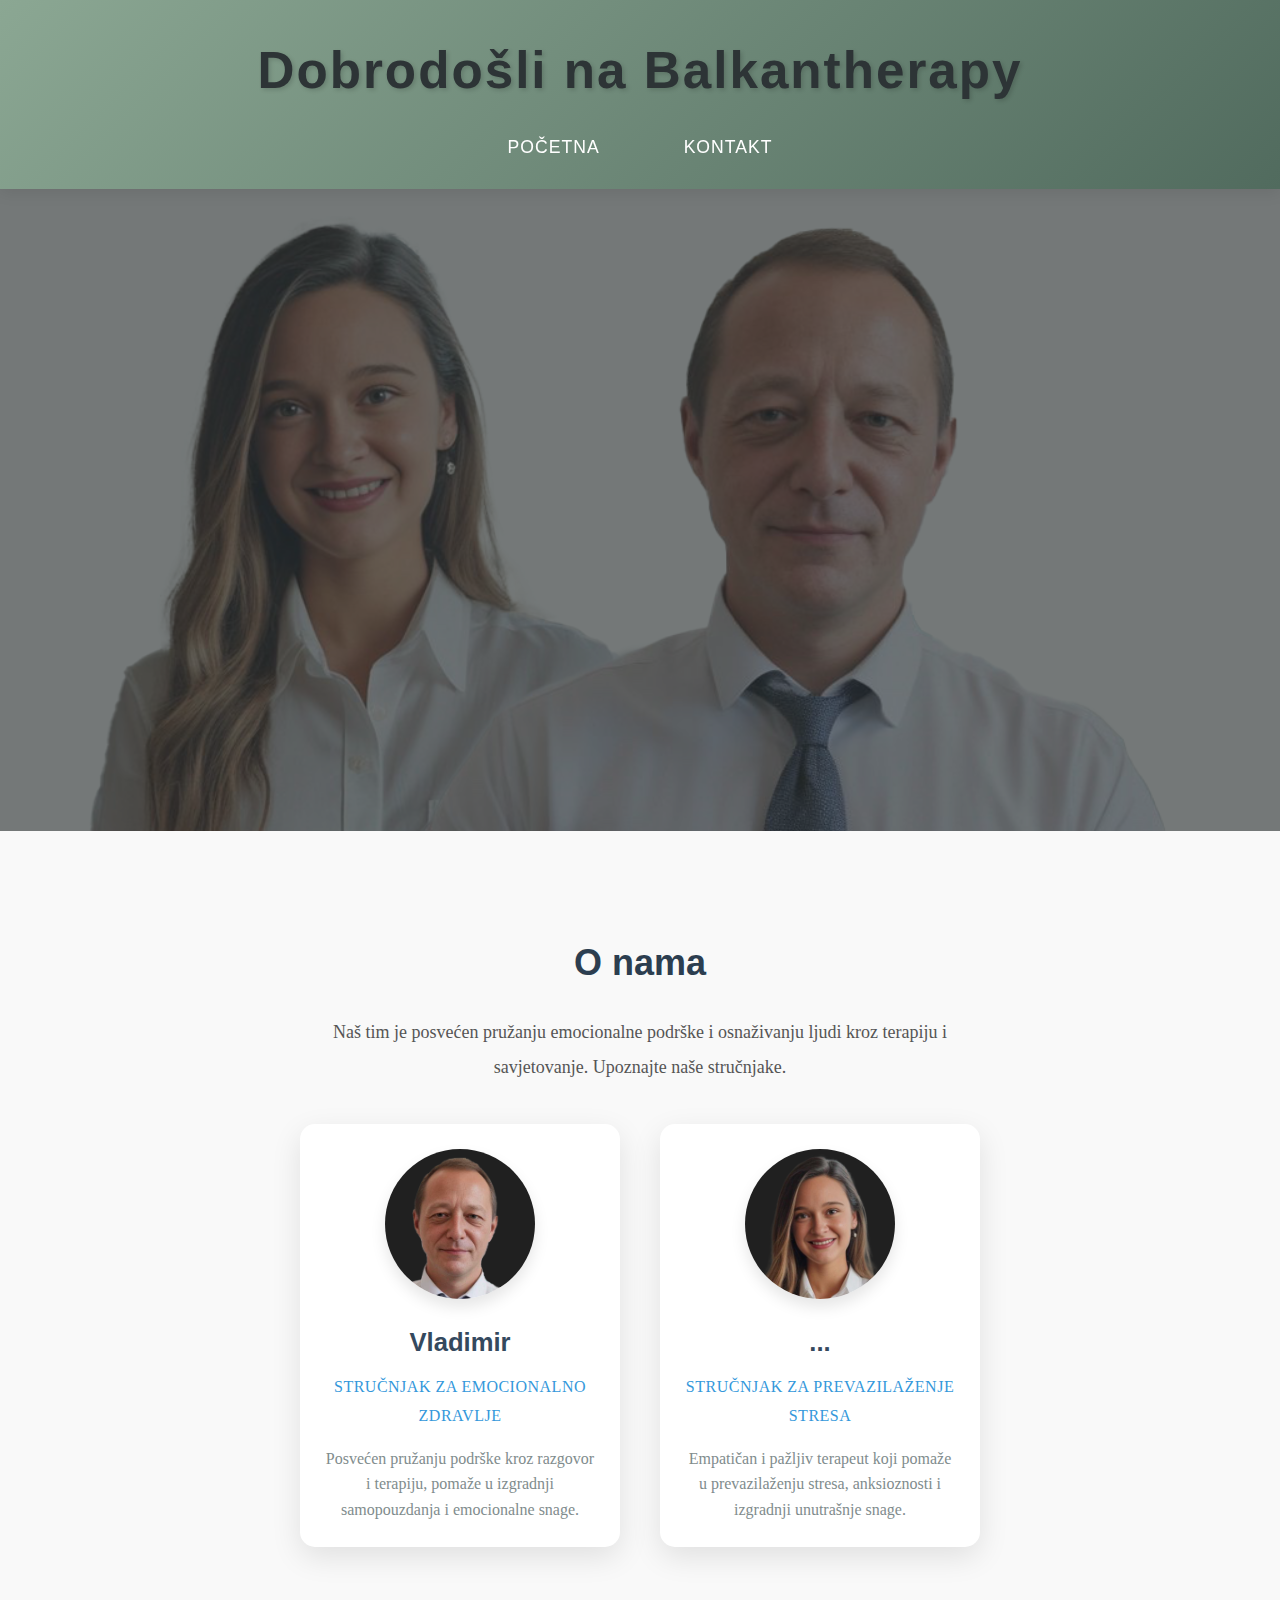
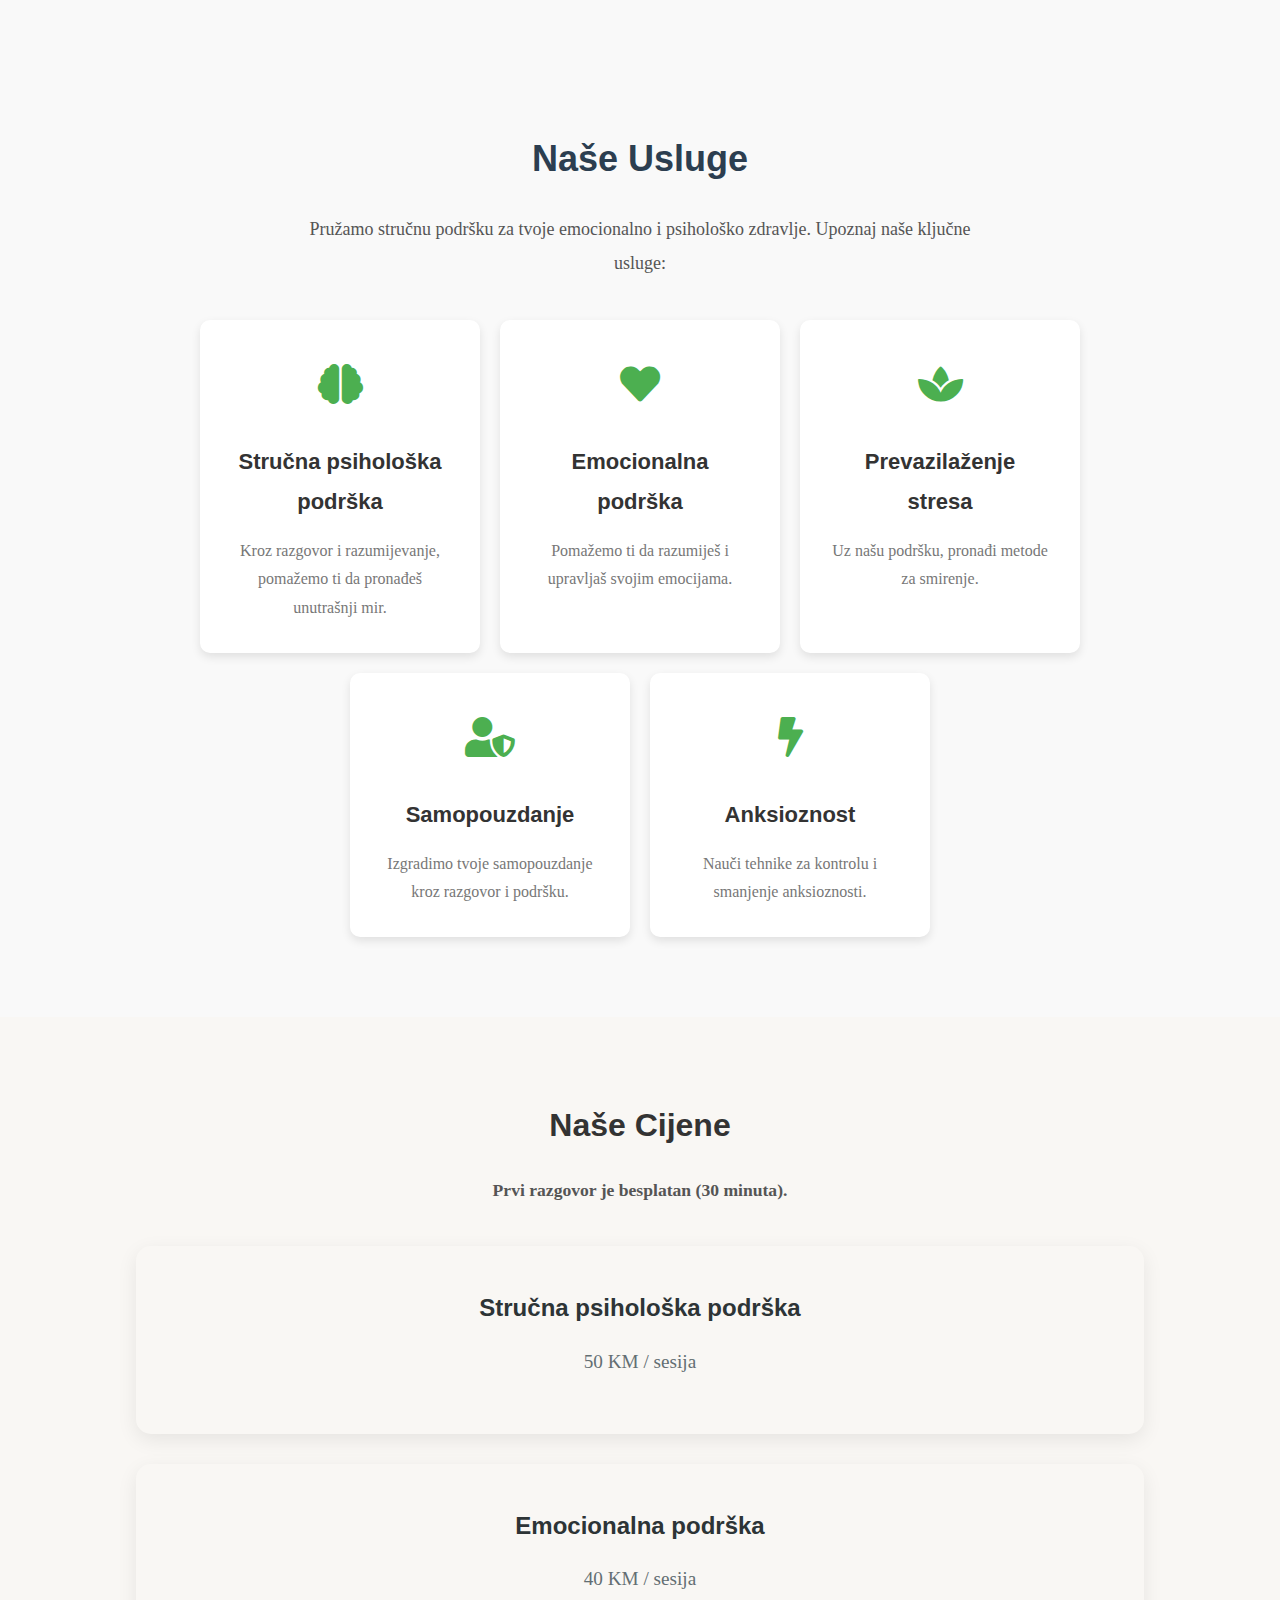
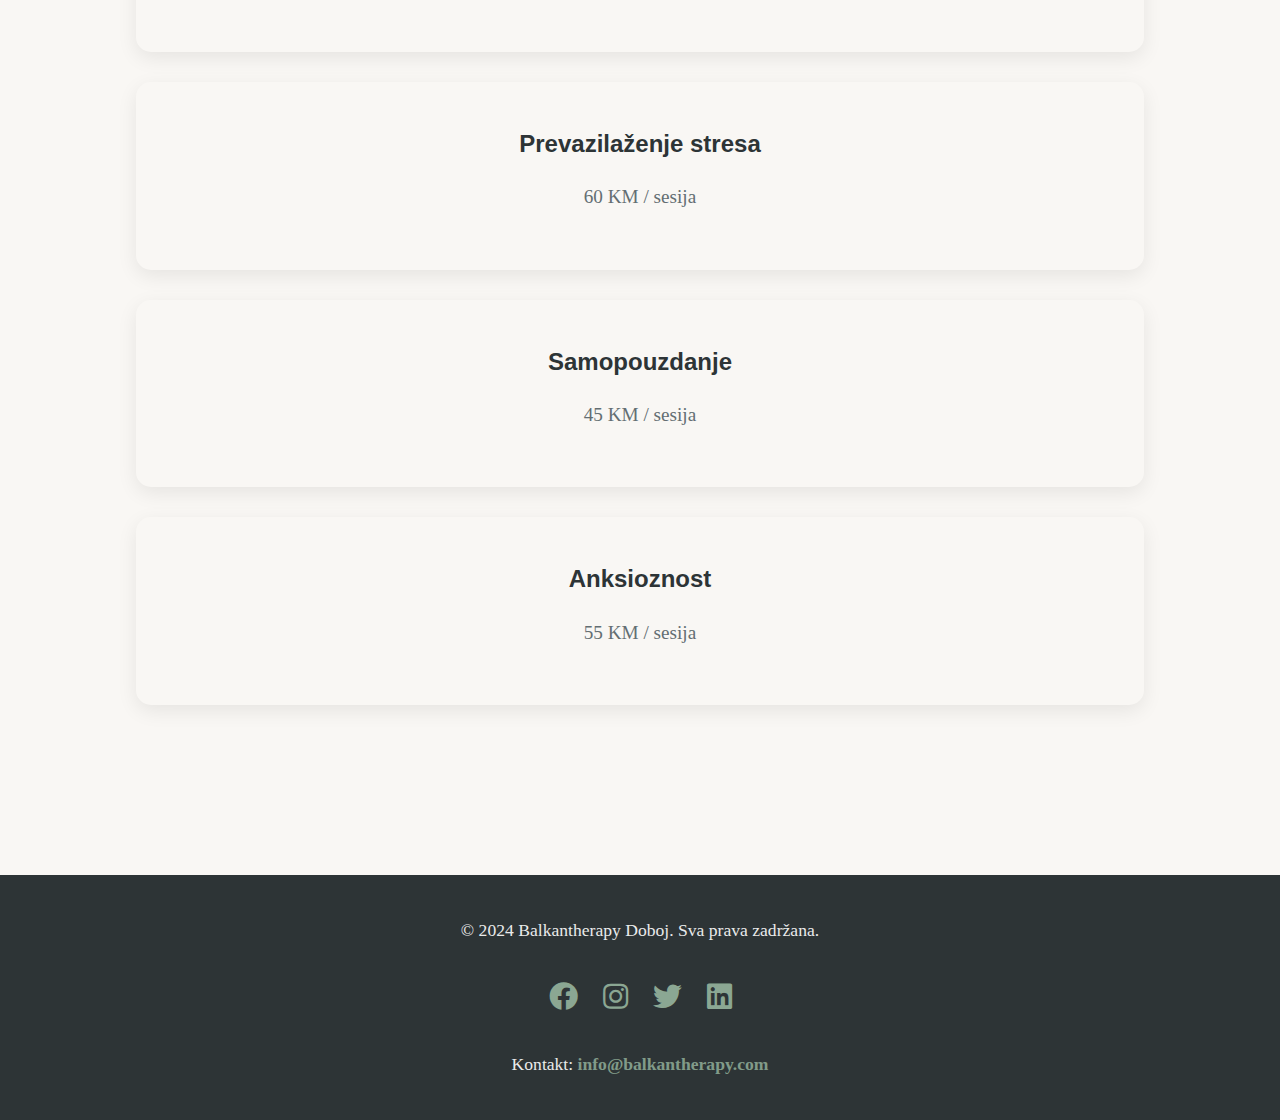
<file: index.html>
<!DOCTYPE html>
<html lang="bs">
<head>
    <meta charset="UTF-8">
    <meta name="viewport" content="width=device-width, initial-scale=1.0">
    <meta name="description" content="Psihoterapija za bolji život u Doboju.">
    <title>Psihoterapeut Doboj - Balkantherapy</title>
    <link href="https://cdnjs.cloudflare.com/ajax/libs/font-awesome/5.15.4/css/all.min.css" rel="stylesheet">
    <link href="https://fonts.googleapis.com/css2?family=Roboto:wght@400;500&family=Open+Sans:wght@400;600&display=swap" rel="stylesheet">
    <link rel="stylesheet" href="styles.css">
</head>
<body>
    <header>
        <div class="container">
            <h1>Dobrodošli na Balkantherapy</h1>
            <nav>
                <ul>
                    <li><a href="index.html">Početna</a></li>
                    <li><a href="contact.html">Kontakt</a></li>
                </ul>
            </nav>
        </div>
    </header>

    <section class="hero">
        <div class="container">
            <h2>Stručna psihološka podrška u Doboju</h2>
            <p>Kroz razgovor i razumijevanje, pomažemo ti da pronađeš unutrašnji mir.</p>
            <p><a href="contact.html" class="btn">Kontaktirajte nas</a></p>
        </div>
    </section>

    <section class="about">
        <div class="container">
            <h2 class="section-title">O nama</h2>
            <p class="section-description">
                Naš tim je posvećen pružanju emocionalne podrške i osnaživanju ljudi kroz terapiju i savjetovanje. Upoznajte naše stručnjake.
            </p>
            <div class="team">
                <div class="team-member">
                    <div class="team-img-container">
                        <img src="male.png" alt="Muški terapeut" class="team-img">
                    </div>
                    <h3 class="team-name">Vladimir</h3>
                    <p class="team-role">Stručnjak za emocionalno zdravlje</p>
                    <p class="team-description">
                        Posvećen pružanju podrške kroz razgovor i terapiju, pomaže u izgradnji samopouzdanja i emocionalne snage.
                    </p>
                </div>
                <div class="team-member">
                    <div class="team-img-container">
                        <img src="female.png" alt="Ženski terapeut" class="team-img">
                    </div>
                    <h3 class="team-name">...</h3>
                    <p class="team-role">Stručnjak za prevazilaženje stresa</p>
                    <p class="team-description">
                        Empatičan i pažljiv terapeut koji pomaže u prevazilaženju stresa, anksioznosti i izgradnji unutrašnje snage.
                    </p>
                </div>
            </div>
        </div>
    </section>
    

<section class="services">
    <div class="container">
        <h2 class="section-title">Naše Usluge</h2>
        <p class="section-description">Pružamo stručnu podršku za tvoje emocionalno i psihološko zdravlje. Upoznaj naše ključne usluge:</p>
        <div class="services-grid">
            <div class="service">
                <div class="service-icon">
                    <i class="fas fa-brain"></i>
                </div>
                <h3 class="service-title">Stručna psihološka podrška</h3>
                <p class="service-description">Kroz razgovor i razumijevanje, pomažemo ti da pronađeš unutrašnji mir.</p>
            </div>
            <div class="service">
                <div class="service-icon">
                    <i class="fas fa-heart"></i>
                </div>
                <h3 class="service-title">Emocionalna podrška</h3>
                <p class="service-description">Pomažemo ti da razumiješ i upravljaš svojim emocijama.</p>
            </div>
            <div class="service">
                <div class="service-icon">
                    <i class="fas fa-spa"></i>
                </div>
                <h3 class="service-title">Prevazilaženje stresa</h3>
                <p class="service-description">Uz našu podršku, pronađi metode za smirenje.</p>
            </div>
            <div class="service">
                <div class="service-icon">
                    <i class="fas fa-user-shield"></i>
                </div>
                <h3 class="service-title">Samopouzdanje</h3>
                <p class="service-description">Izgradimo tvoje samopouzdanje kroz razgovor i podršku.</p>
            </div>
            <div class="service">
                <div class="service-icon">
                    <i class="fas fa-bolt"></i>
                </div>
                <h3 class="service-title">Anksioznost</h3>
                <p class="service-description">Nauči tehnike za kontrolu i smanjenje anksioznosti.</p>
            </div>
        </div>
    </div>
</section>

<section class="price-list">
    <div class="container">
        <h2>Naše Cijene</h2>
        <p><strong>Prvi razgovor je besplatan (30 minuta).</strong></p>
        
        <div class="price-item" onclick="togglePriceDetails('price1')">
            <h3>Stručna psihološka podrška</h3>
            <p>50 KM / sesija</p>
            <div id="price1" class="price-details">
                <p>Detalji: Terapeut će vas voditi kroz razgovor kako biste pronašli mir.</p>
            </div>
        </div>

        <div class="price-item" onclick="togglePriceDetails('price2')">
            <h3>Emocionalna podrška</h3>
            <p>40 KM / sesija</p>
            <div id="price2" class="price-details">
                <p>Detalji: Terapeut će vam pomoći da razumijete i kontrolišete emocije.</p>
            </div>
        </div>

        <div class="price-item" onclick="togglePriceDetails('price3')">
            <h3>Prevazilaženje stresa</h3>
            <p>60 KM / sesija</p>
            <div id="price3" class="price-details">
                <p>Detalji: Tehnike za upravljanje stresom i balansiranje života.</p>
            </div>
        </div>

        <div class="price-item" onclick="togglePriceDetails('price4')">
            <h3>Samopouzdanje</h3>
            <p>45 KM / sesija</p>
            <div id="price4" class="price-details">
                <p>Detalji: Podrška za izgradnju zdravog samopouzdanja i pozitivnog stava.</p>
            </div>
        </div>

        <div class="price-item" onclick="togglePriceDetails('price5')">
            <h3>Anksioznost</h3>
            <p>55 KM / sesija</p>
            <div id="price5" class="price-details">
                <p>Detalji: Naučite kako kontrolisati anksioznost uz terapeutsku pomoć.</p>
            </div>
        </div>
    </div>
</section>


    <footer>
        <div class="container">
            <p>&copy; 2024 Balkantherapy Doboj. Sva prava zadržana.</p>
            <div class="social-icons">
                <a href="https://www.facebook.com" target="_blank" aria-label="Facebook"><i class="fab fa-facebook"></i></a>
                <a href="https://www.instagram.com" target="_blank" aria-label="Instagram"><i class="fab fa-instagram"></i></a>
                <a href="https://www.twitter.com" target="_blank" aria-label="Twitter"><i class="fab fa-twitter"></i></a>
                <a href="https://www.linkedin.com" target="_blank" aria-label="LinkedIn"><i class="fab fa-linkedin"></i></a>
            </div>
            <p>Kontakt: <a href="mailto:info@balkantherapy.com" class="contact-link">info@balkantherapy.com</a></p>
        </div>
    </footer>
    

    <script>
        // Toggle price details visibility
        function togglePriceDetails(id) {
            const details = document.getElementById(id);
            details.style.display = details.style.display === 'block' ? 'none' : 'block';
        }
    </script>
</body>
</html>
</file>
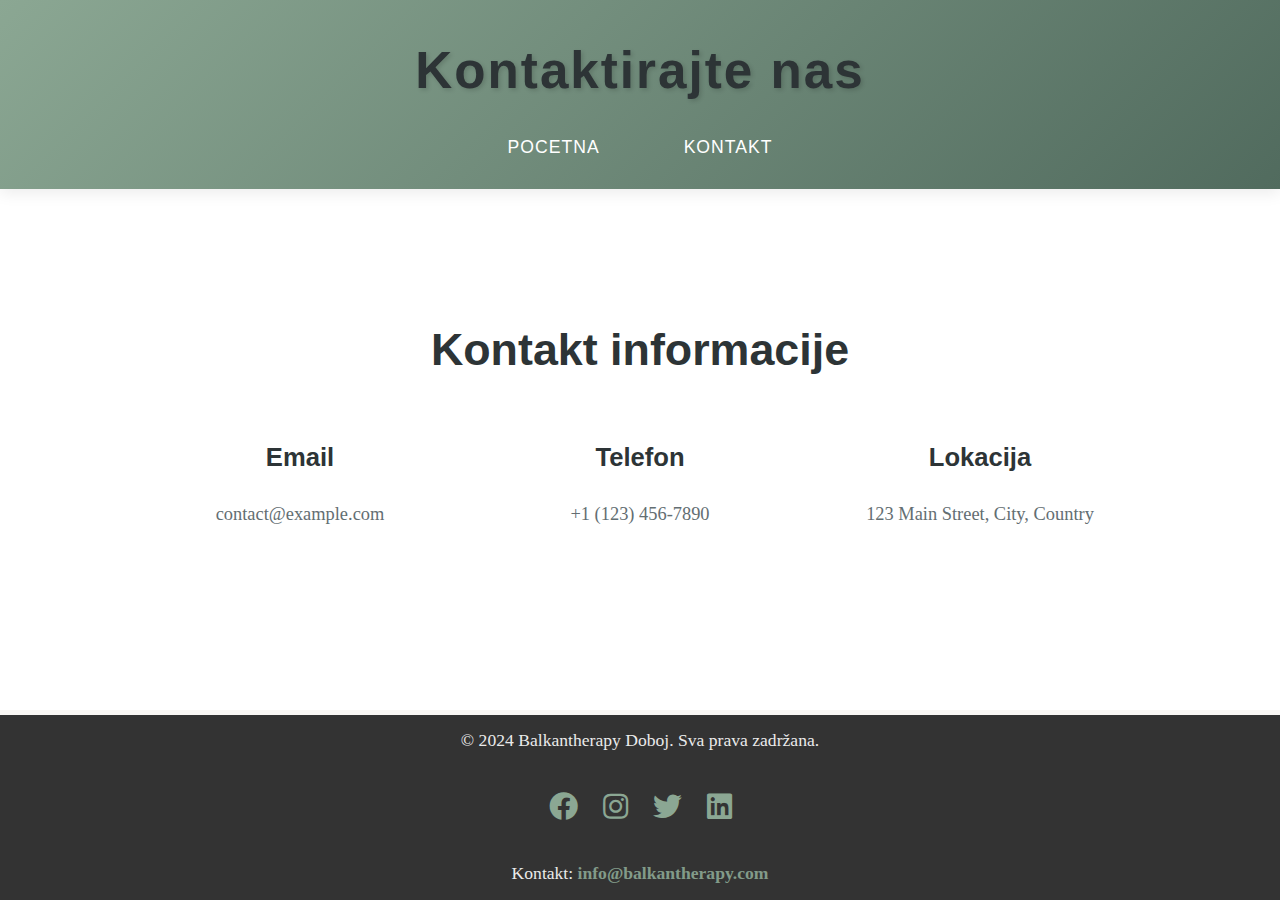
<file: contact.html>
<!DOCTYPE html>
<html lang="bs">
<head>
    <meta charset="UTF-8">
    <meta name="viewport" content="width=device-width, initial-scale=1.0">
    <meta name="description" content="Kontakt sa Balkantherapy terapeutski timom.">
    <title>Kontakt - Balkantherapy</title>
    <link href="https://cdnjs.cloudflare.com/ajax/libs/font-awesome/5.15.4/css/all.min.css" rel="stylesheet">
    <link href="https://fonts.googleapis.com/css2?family=Roboto:wght@400;500&family=Open+Sans:wght@400;600&display=swap" rel="stylesheet">
    <link rel="stylesheet" href="styles.css">
</head>
<body>
    <header>
        <div class="container">
            <h1>Kontaktirajte nas</h1>
            <nav>
                <ul>
                    <li><a href="index.html">Pocetna</a></li>
                    <li><a href="contact.html">Kontakt</a></li>
                </ul>
            </nav>
        </div>
    </header>

    <section class="contact">
        <div class="container">
            <h2>Kontakt informacije</h2>
            <div class="contact-info">
                <div class="contact-item">
                    <h3>Email</h3>
                    <p>contact@example.com</p>
                </div>
                <div class="contact-item">
                    <h3>Telefon</h3>
                    <p>+1 (123) 456-7890</p>
                </div>
                <div class="contact-item">
                    <h3>Lokacija</h3>
                    <p>123 Main Street, City, Country</p>
                </div>
            </div>
        </div>
    </section>

    <footer>
        <div class="container">
            <p>&copy; 2024 Balkantherapy Doboj. Sva prava zadržana.</p>
            <div class="social-icons">
                <a href="https://www.facebook.com" target="_blank" aria-label="Facebook"><i class="fab fa-facebook"></i></a>
                <a href="https://www.instagram.com" target="_blank" aria-label="Instagram"><i class="fab fa-instagram"></i></a>
                <a href="https://www.twitter.com" target="_blank" aria-label="Twitter"><i class="fab fa-twitter"></i></a>
                <a href="https://www.linkedin.com" target="_blank" aria-label="LinkedIn"><i class="fab fa-linkedin"></i></a>
            </div>
            <p>Kontakt: <a href="mailto:info@balkantherapy.com" class="contact-link">info@balkantherapy.com</a></p>
        </div>
    </footer>

    <style>
        /* Ensure the footer sticks to the bottom when content is sparse */
        body, html {
            height: 100%;
            margin: 0;
            display: flex;
            flex-direction: column;
        }

        main {
            flex: 1;
        }

        footer {
            background-color: #333;
            color: white;
            text-align: center;
            padding: 10px;
            margin-top: auto;
        }
    </style>
</body>
</html>
</file>
<file: styles.css>
/* Global Styles */
* {
    margin: 0;
    padding: 0;
    box-sizing: border-box;
}

body {
    font-family: 'Cormorant Garamond', serif;
    background-color: #f9f7f4;
    color: #2d3436;
    line-height: 1.8;
    overflow-x: hidden;
}

h1, h2, h3 {
    color: #2d3436;
    font-weight: 600;
    font-family: 'Montserrat', sans-serif;
}

a {
    text-decoration: none;
    color: inherit;
}

ul {
    list-style: none;
}

/* Header */
header {
    background: linear-gradient(135deg, #8ba793, #516b5e);
    padding: 25px 0;
    text-align: center;
    color: white;
    box-shadow: 0 4px 15px rgba(0, 0, 0, 0.08);
    position: sticky;
    top: 0;
    z-index: 1000;
    animation: fadeIn 1.5s ease-in-out;
}

header h1 {
    font-size: 3.2rem;
    margin-bottom: 15px;
    font-weight: 600;
    letter-spacing: 2px;
    text-shadow: 2px 2px 4px rgba(0, 0, 0, 0.15);
}

header nav ul {
    display: flex;
    justify-content: center;
    align-items: center;
    gap: 30px;
    margin: 0;
    padding: 0;
    list-style: none;
}

header nav ul li {
    position: relative;
}

header nav ul li a {
    color: white;
    font-size: 1.1rem;
    padding: 12px 25px;
    border: 2px solid transparent;
    border-radius: 35px;
    text-transform: uppercase;
    font-weight: 500;
    letter-spacing: 1px;
    transition: all 0.4s ease;
    position: relative;
    font-family: 'Montserrat', sans-serif;
}

header nav ul li a::before {
    content: '';
    position: absolute;
    inset: 0;
    background: rgba(255, 255, 255, 0.12);
    border-radius: 35px;
    z-index: -1;
    transform: scaleX(0);
    transform-origin: left;
    transition: transform 0.4s ease;
}

header nav ul li a:hover::before {
    transform: scaleX(1);
}

header nav ul li a:hover {
    color: #ffffff;
    transform: translateY(-2px);
    border: 2px solid rgba(255, 255, 255, 0.25);
}

/* Hero Section */
.hero {
    position: relative;
    background: url('main_header.png') no-repeat center center;
    background-size: cover;
    color: white;
    padding: 180px 0;
    text-align: center;
    background-position: center center;
    animation: slideIn 1.2s ease-out;
}

.hero::before {
    content: '';
    position: absolute;
    top: 0;
    left: 0;
    right: 0;
    bottom: 0;
    background: rgba(45, 52, 54, 0.65);
    z-index: 1;
}

.hero h2, .hero p, .hero .btn {
    position: relative;
    z-index: 2;
}

.hero h2 {
    font-size: 4rem;
    margin-bottom: 25px;
    opacity: 0;
    animation: fadeIn 2s ease-in-out forwards;
}

.hero p {
    font-size: 1.4rem;
    font-weight: 300;
    margin-bottom: 35px;
    opacity: 0;
    animation: fadeIn 2s ease-in-out 0.5s forwards;
    line-height: 1.6;
}

.hero .btn {
    background-color: #8ba793;
    color: white;
    padding: 18px 45px;
    font-size: 1.15rem;
    border-radius: 50px;
    text-transform: uppercase;
    letter-spacing: 1.2px;
    transition: all 0.4s ease;
    opacity: 0;
    animation: fadeIn 2s ease-in-out 1s forwards;
    box-shadow: 0 4px 15px rgba(0, 0, 0, 0.1);
}

.hero .btn:hover {
    background-color: #7a9483;
    transform: scale(1.05);
    box-shadow: 0 6px 20px rgba(0, 0, 0, 0.15);
}
/* About Section */
.about {
    padding: 100px 0;
    background-color: #f9f9f9;
    text-align: center;
    animation: fadeInUp 1.2s ease-out;
}

.section-title {
    font-size: 3rem;
    font-weight: 700;
    color: #2c3e50;
    margin-bottom: 20px;
}

.section-description {
    font-size: 1.2rem;
    line-height: 1.8;
    color: #7f8c8d;
    margin-bottom: 50px;
    max-width: 700px;
    margin: 0 auto;
}

.team {
    display: flex;
    justify-content: center;
    gap: 40px;
    flex-wrap: wrap;
}

.team-member {
    background-color: #ffffff;
    width: 320px;
    padding: 25px;
    border-radius: 15px;
    box-shadow: 0 10px 30px rgba(0, 0, 0, 0.1);
    text-align: center;
    transition: all 0.4s ease;
    overflow: hidden;
    position: relative;
}

.team-member:hover {
    transform: translateY(-8px);
    box-shadow: 0 20px 40px rgba(0, 0, 0, 0.2);
}

.team-img-container {
    position: relative;
    width: 150px;
    height: 150px;
    margin: 0 auto 20px;
    border-radius: 50%;
    overflow: hidden;
    box-shadow: 0 8px 15px rgba(0, 0, 0, 0.1);
}

.team-img {
    width: 100%;
    height: 100%;
    object-fit: cover;
    transition: transform 0.4s ease;
}

.team-member:hover .team-img {
    transform: scale(1.1);
}

.team-name {
    font-size: 1.6rem;
    font-weight: 600;
    color: #34495e;
    margin-bottom: 8px;
}

.team-role {
    font-size: 1rem;
    font-weight: 500;
    color: #3498db;
    margin-bottom: 15px;
    text-transform: uppercase;
    letter-spacing: 0.5px;
}

.team-description {
    font-size: 1rem;
    color: #7f8c8d;
    line-height: 1.6;
}

/* Responsive Design */
@media (max-width: 768px) {
    .team {
        gap: 20px;
    }

    .team-member {
        width: 100%;
        max-width: 360px;
    }
}

/* Services Section */
.services {
    padding: 80px 20px;
    background: #f9f9f9;
    text-align: center;
    animation: fadeIn 2s ease-in-out;
}

.services .container {
    max-width: 1200px;
    margin: 0 auto;
}

.section-title {
    font-size: 2.8rem;
    font-weight: 700;
    color: #2c3e50;
    margin-bottom: 20px;
}

.section-description {
    font-size: 1.2rem;
    color: #7f8c8d;
    margin-bottom: 50px;
    max-width: 700px;
    margin: 0 auto;
}

.section-description {
    font-size: 1.2rem;
    color: #7f8c8d;
    margin-bottom: 40px; /* Reduced bottom margin to move it closer to the title */
    margin-top: -10px;  /* Added negative top margin to move it slightly upward */
    max-width: 700px;
    margin: 0 auto;
    line-height: 1.9; /* Improves text readability */
}


/* Section title and description */
.section-title {
    font-size: 36px;
    font-weight: bold;
    text-align: center;
    margin-bottom: 20px;
}

.section-description {
    font-size: 18px;
    text-align: center;
    margin-bottom: 40px;
    color: #555;
}

/* Services grid */
.services-grid {
    display: flex;
    flex-wrap: wrap;
    gap: 20px;
    justify-content: center;
}

/* Service box styles */
.service {
    background-color: #fff;
    border-radius: 10px;
    box-shadow: 0 4px 10px rgba(0, 0, 0, 0.1);
    padding: 30px;
    text-align: center;
    width: 280px;
    transition: transform 0.3s ease, box-shadow 0.3s ease;
}

.service:hover {
    transform: translateY(-10px);
    box-shadow: 0 8px 20px rgba(0, 0, 0, 0.2);
}

.service-icon {
    font-size: 40px;
    color: #4CAF50;
    margin-bottom: 20px;
}

.service-title {
    font-size: 22px;
    font-weight: bold;
    margin-bottom: 15px;
    color: #333;
}

.service-description {
    font-size: 16px;
    color: #777;
}

/* Center alignment for specific rows */
.service-row.center {
    justify-content: center;
}

/* Media queries for responsiveness */
@media (max-width: 768px) {
    .service {
        width: 100%;
    }
}

@media (max-width: 480px) {
    .section-title {
        font-size: 28px;
    }

    .section-description {
        font-size: 16px;
    }

    .service-title {
        font-size: 20px;
    }

    .service-description {
        font-size: 14px;
    }
}
/* Price List Section */
.price-list {
    padding: 80px 20px;
    width: 85%;
    animation: fadeInUp 1.2s ease-in-out;
    margin: 0 auto;
    border-radius: 10px;
}

.price-list h2 {
    text-align: center;
    font-size: 2rem;
    margin-bottom: 20px;
    color: #333;
}

.price-list p {
    text-align: center;
    font-size: 1.1rem;
    color: #555;
    margin-bottom: 40px;
}

/* Price Items */
.price-item {
    margin-bottom: 30px;
    padding: 40px 30px;
    border-radius: 15px;
    box-shadow: 0 6px 20px rgba(0, 0, 0, 0.08);
    cursor: pointer;
    transition: all 0.4s ease-in-out;
    text-align: center;
}

.price-item h3 {
    font-size: 1.5rem;
    color: #2d3436;
    margin-bottom: 15px;
}

.price-item p {
    font-size: 1.2rem;
    color: #636e72;
    margin-bottom: 15px;
}

/* Hover Effect */
.price-item:hover {
    background-color: #f9f7f4;
    transform: translateY(-8px);
    box-shadow: 0 12px 30px rgba(0, 0, 0, 0.1);
}

.price-item:hover h3 {
    color: #0984e3;
}

.price-item:hover p {
    color: #636e72;
}

/* Price Details */
.price-details {
    display: none;
    padding-top: 15px;
    font-size: 1.1rem;
    color: #636e72;
    line-height: 1.6;
    margin-top: 10px;
}

.price-item.active .price-details {
    display: block;
}

/* Add some spacing to make it look more refined */
.container {
    max-width: 1200px;
    margin: 0 auto;
    padding: 0 20px;
}


/* Contact Section */
.contact {
    padding: 120px 0;
    background-color: #fff;
    text-align: center;
}

.contact h2 {
    font-size: 2.8rem;
    margin-bottom: 45px;
    font-weight: 600;
    color: #2d3436;
}

.contact-info {
    display: flex;
    justify-content: center;
    gap: 60px;
    margin-bottom: 60px;
    flex-wrap: wrap;
}

.contact-item {
    width: 280px;
    text-align: center;
    animation: fadeInUp 1.2s ease-in-out;
}

.contact-item h3 {
    font-size: 1.6rem;
    margin-bottom: 18px;
    font-weight: 600;
    color: #2d3436;
}

.contact-item p {
    font-size: 1.15rem;
    color: #636e72;
    line-height: 1.7;
}

/* Contact Form */
.contact-form {
    display: flex;
    flex-direction: column;
    gap: 25px;
    max-width: 650px;
    margin: 0 auto;
    text-align: left;
}

.contact-form input,
.contact-form textarea {
    padding: 18px;
    font-size: 1.1rem;
    border-radius: 15px;
    border: 1px solid #e0e0e0;
    outline: none;
    transition: all 0.3s ease;
    background-color: #f9f7f4;
}

.contact-form input:focus,
.contact-form textarea:focus {
    border-color: #8ba793;
    box-shadow: 0 0 10px rgba(139, 167, 147, 0.1);
}

.contact-form button {
    padding: 18px 35px;
    background-color: #8ba793;
    color: white;
    border: none;
    font-size: 1.15rem;
    border-radius: 35px;
    cursor: pointer;
    transition: all 0.4s ease;
    font-weight: 500;
    letter-spacing: 1px;
    box-shadow: 0 4px 15px rgba(0, 0, 0, 0.1);
}

.contact-form button:hover {
    background-color: #7a9483;
    transform: translateY(-2px);
    box-shadow: 0 6px 20px rgba(0, 0, 0, 0.15);
}

/* Footer */
footer {
    background-color: #2d3436;
    color: white;
    padding: 40px 0;
    text-align: center;
    font-size: 1.1rem;
    margin-top: 60px;
    animation: fadeIn 2s ease-in-out;
    position: relative;
}

footer p {
    margin: 0;
    opacity: 0.9;
    line-height: 1.8;
}

footer .contact-link {
    color: #8ba793;
    text-decoration: none;
    font-weight: bold;
    transition: all 0.3s ease;
}

footer .contact-link:hover {
    color: #7a9483;
    text-decoration: underline;
}

/* Social Media Icons */
.social-icons {
    display: flex;
    justify-content: center;
    gap: 25px;
    margin: 25px 0;
}

.social-icons a {
    font-size: 1.8rem;
    color: #8ba793;
    transition: all 0.4s ease;
}

.social-icons a:hover {
    color: #7a9483;
    transform: translateY(-3px);
}

/* Animations */
@keyframes fadeIn {
    from {
        opacity: 0;
    }
    to {
        opacity: 1;
    }
}

@keyframes fadeInUp {
    from {
        opacity: 0;
        transform: translateY(30px);
    }
    to {
        opacity: 1;
        transform: translateY(0);
    }
}

@keyframes slideIn {
    from {
        opacity: 0;
        transform: translateY(100px);
    }
    to {
        opacity: 1;
        transform: translateY(0);
    }
}
</file>
